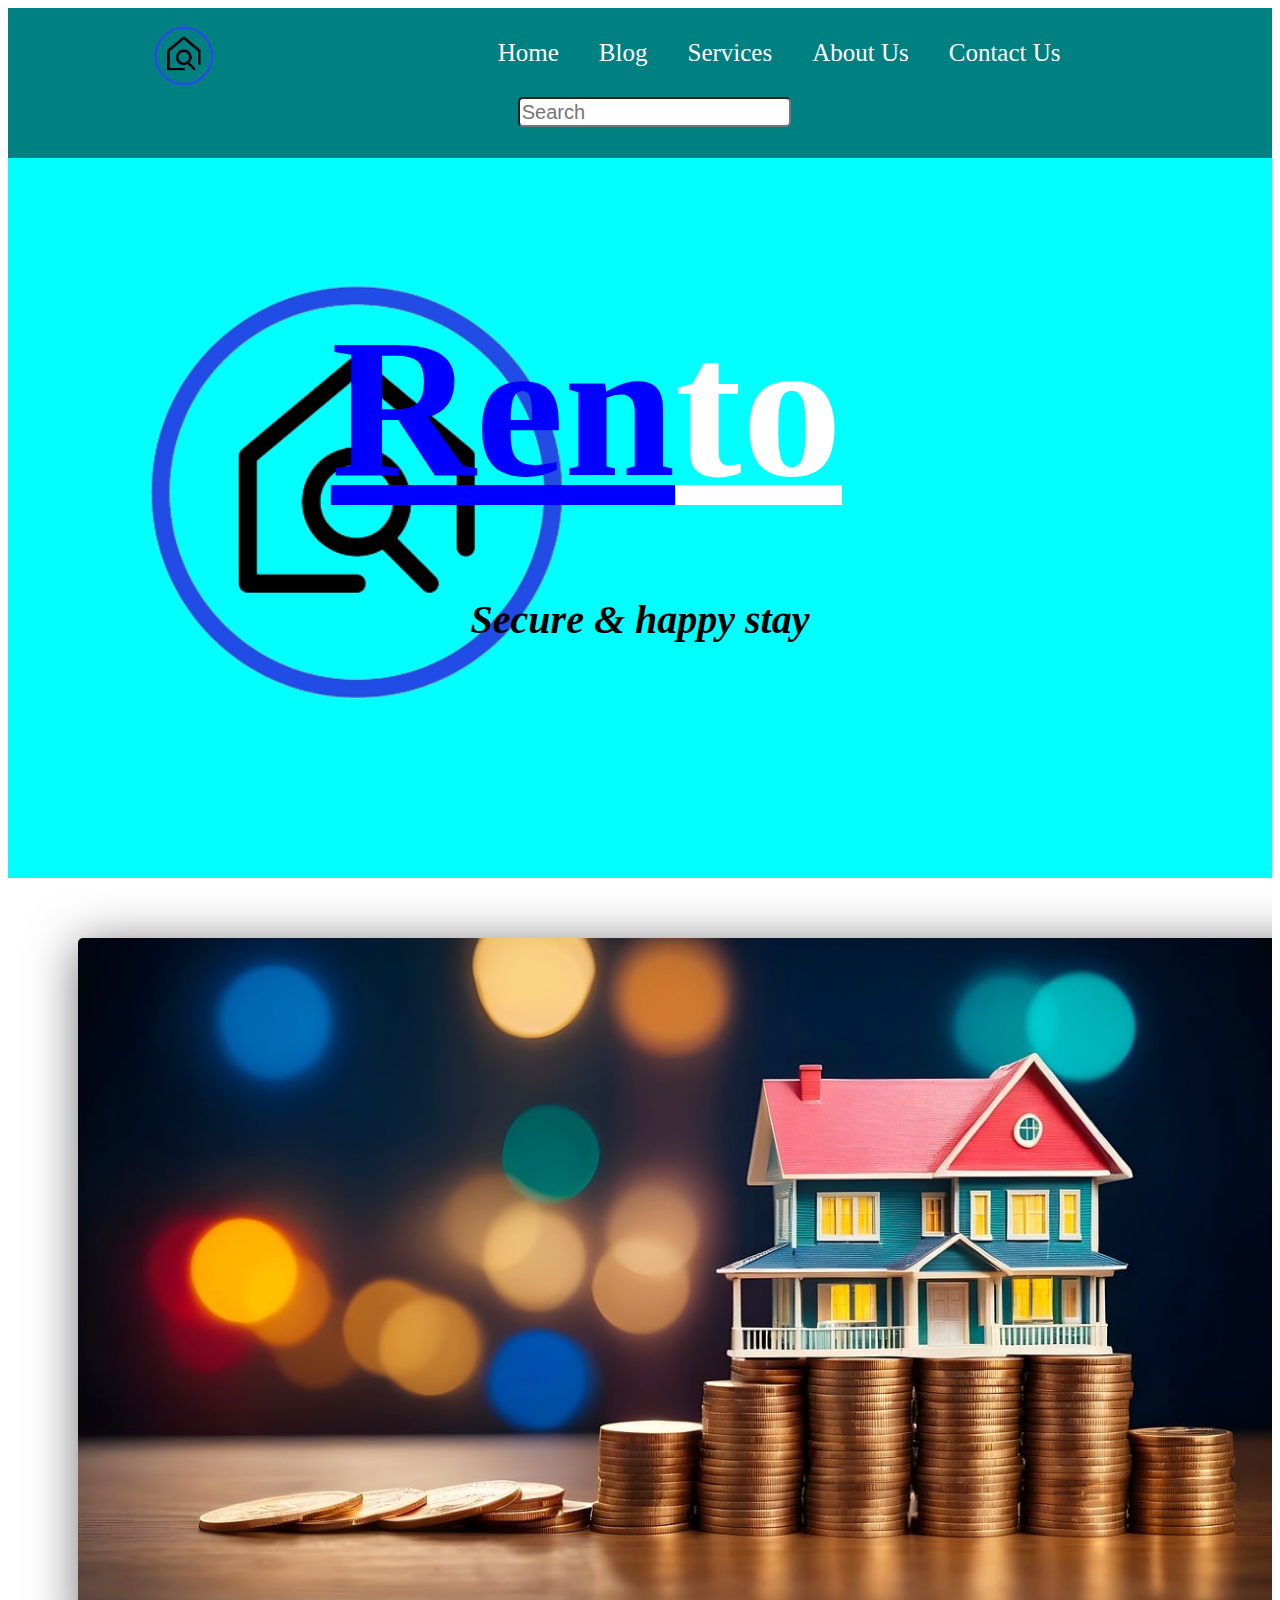
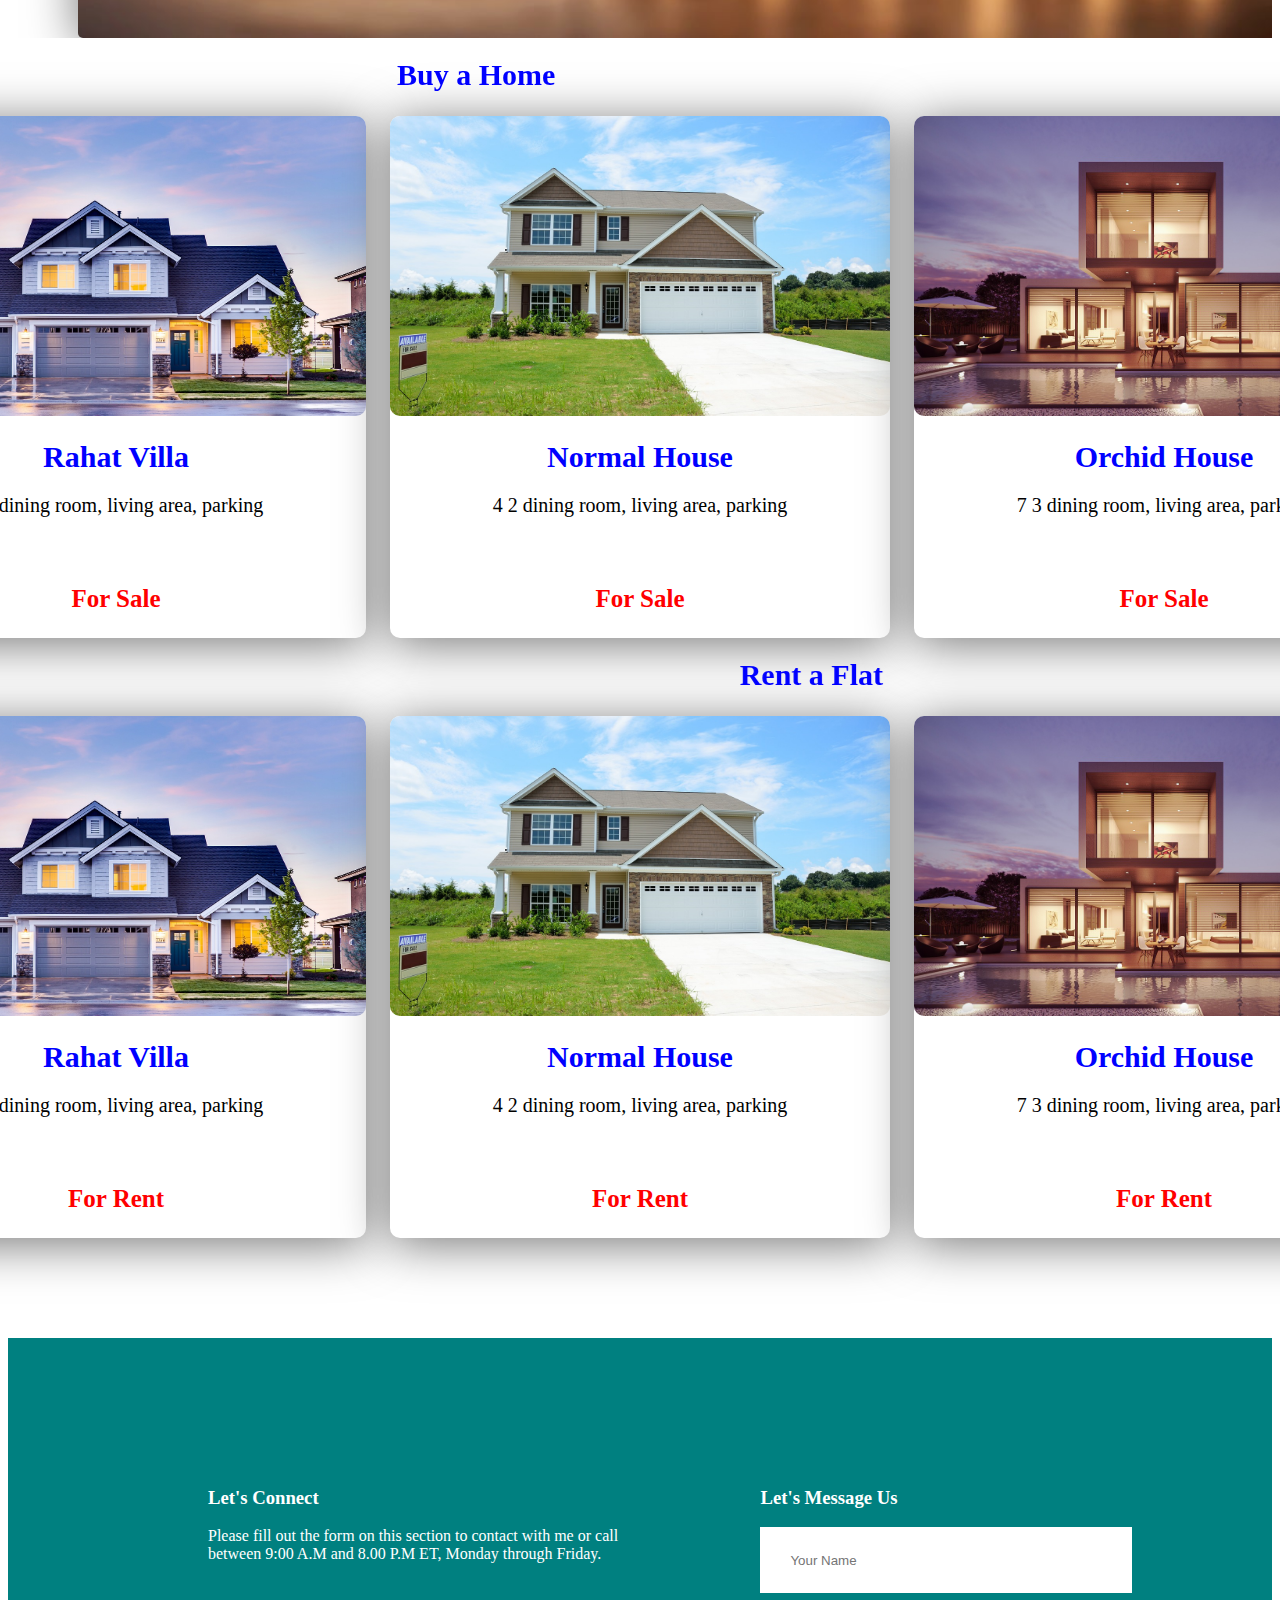
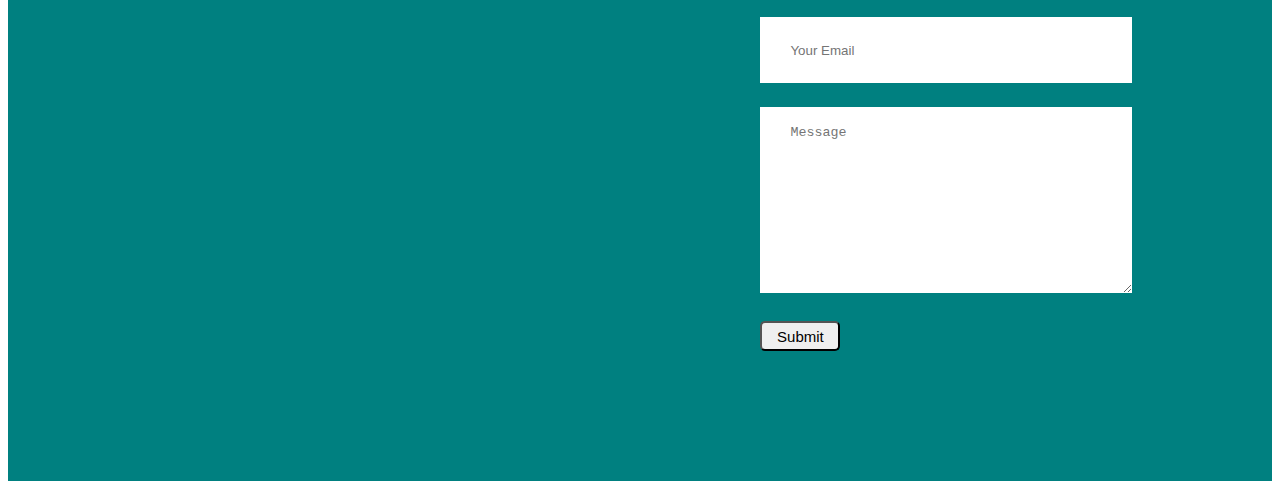
<file: index.html>
<!DOCTYPE html>
<html lang="en">
<head>
    <meta charset="UTF-8">
    <meta name="viewport" content="width=device-width, initial-scale=1.0">
    <title>Rento</title>
    <link rel="stylesheet" type="text/css" href="./Styles/style.css">
    <link rel="stylesheet" href="https://cdnjs.cloudflare.com/ajax/libs/font-awesome/6.5.2/css/all.min.css" integrity="sha512-SnH5WK+bZxgPHs44uWIX+LLJAJ9/2PkPKZ5QiAj6Ta86w+fsb2TkcmfRyVX3pBnMFcV7oQPJkl9QevSCWr3W6A==" 
    crossorigin="anonymous" referrerpolicy="no-referrer" />
</head>
<body>
    <nav>
        <div class="nav-container">
            <div class="logo">
                <a href=""><img src="./images/rento-logo.png.png" alt=""></a>
            </div>
            <div class="menu">
                <ul>
                <li><a href="">Home</a></li>
                <li><a href="">Blog</a></li>
                <li><a href="">Services</a></li>
                <li><a href="">About Us</a></li>
                <li><a href="http://127.0.0.1:5500/contact.html">Contact Us</a></li>
                <input type="search" name="search" id="" placeholder="Search">
                <li><a href=""><i class="fa-solid fa-user"></i></a>
                    <div class="dropdown">
                        <a href="http://127.0.0.1:5500/login.html">User</a>
                        <a href="">Property list</a>
                        <a href="">Settings</a>
                    </div>
                </li>
                </ul>
            </div>
        </div>
        <div class="clear"></div>
    </nav>
    <header>
        <div class="banner">
                <h2 class="banner-title"><u>Ren</u><span class="second-name"><u>to</u></span> 
                <h3 class="banner-desc"><i>Secure & happy stay</i></h3>
            </div>
        </div>
    </header>
    <main>
        <div id="slider">
            <figure>
              <img src="./images/slide-1.jpg" alt="">
              <img src="./images/slide-2.jpg" alt="">
              <img src="./images/slide-3.jpg" alt="">
              <img src="./images/slide-4.jpg" alt="">
            </figure>
          </div>
          <section class="lists">
            <marquee behavior="alternate" direction="right" style = "font-weight: 700; font-size: 30px; color: blue; padding: 20px 20px;"> Buy a Home</marquee>
            <div class="lists-container">
                <div class="list">
                    <img src="./images/rahat-villa.jpg.jpg" alt="">
                    <h2 class="list-title"><a href="http://127.0.0.1:5500/rahat-villa.html">Rahat Villa</a></h2>
                    <p class="list-description">6 <i class="fa-solid fa-bed"></i> 3 <i class="fa-solid fa-toilet"></i> dining room, living area, parking</p>
                    <p class="list-links"><a href=""><i class="fa-solid fa-cube"></i></a> <a href=""><i class="fa-solid fa-location-dot"></i></a> <a href=""><i class="fa-solid fa-phone"></i></a></p>
                    <p class="list-headline">For Sale</p>
                </div>
                <div class="list">
                    <img src="./images/normal-house.jpg.jpg" alt="">
                    <h2 class="list-title"><a href="">Normal House</a></h2>
                    <p class="list-description">4 <i class="fa-solid fa-bed"></i> 2 <i class="fa-solid fa-toilet"></i> dining room, living area, parking</p>
                    <p class="list-links"><a href=""><i class="fa-solid fa-cube"></i></a> <a href=""><i class="fa-solid fa-location-dot"></i></a> <a href=""><i class="fa-solid fa-phone"></i></a></p>
                    <p class="list-headline">For Sale</p>
                </div>
                <div class="list">
                    <img src="./images/orchid-house.jpg.jpg" alt="">
                    <h2 class="list-title"><a href="">Orchid House</a></h2>
                    <p class="list-description">7 <i class="fa-solid fa-bed"></i> 3 <i class="fa-solid fa-toilet"></i> dining room, living area, parking</p>
                    <p class="list-links"><a href=""><i class="fa-solid fa-cube"></i></a> <a href=""><i class="fa-solid fa-location-dot"></i></a> <a href=""><i class="fa-solid fa-phone"></i></a></p>
                    <p class="list-headline">For Sale</p>
                </div>
            </div>
          </section>
          <section class="lists">
            <marquee behavior="alternate" direction="left" style = "font-weight: 700; font-size: 30px; color: blue; padding: 20px 20px;"> Rent a Flat</marquee>
            <div class="lists-container">
                <div class="list">
                    <img src="./images/rahat-villa.jpg.jpg" alt="">
                    <h2 class="list-title"><a href="">Rahat Villa</a></h2>
                    <p class="list-description">6 <i class="fa-solid fa-bed"></i> 3 <i class="fa-solid fa-toilet"></i> dining room, living area, parking</p>
                    <p class="list-links"><a href=""><i class="fa-solid fa-cube"></i></a> <a href=""><i class="fa-solid fa-location-dot"></i></a> <a href=""><i class="fa-solid fa-phone"></i></a></p>
                    <p class="list-headline">For Rent</p>
                </div>
                <div class="list">
                    <img src="./images/normal-house.jpg.jpg" alt="">
                    <h2 class="list-title"><a href="">Normal House</a></h2>
                    <p class="list-description">4 <i class="fa-solid fa-bed"></i> 2 <i class="fa-solid fa-toilet"></i> dining room, living area, parking</p>
                    <p class="list-links"><a href=""><i class="fa-solid fa-cube"></i></a> <a href=""><i class="fa-solid fa-location-dot"></i></a> <a href=""><i class="fa-solid fa-phone"></i></a></p>
                    <p class="list-headline">For Rent</p>
                </div>
                <div class="list">
                    <img src="./images/orchid-house.jpg.jpg" alt="">
                    <h2 class="list-title"><a href="">Orchid House</a></h2>
                    <p class="list-description">7 <i class="fa-solid fa-bed"></i> 3 <i class="fa-solid fa-toilet"></i> dining room, living area, parking</p>
                    <p class="list-links"><a href=""><i class="fa-solid fa-cube"></i></a> <a href=""><i class="fa-solid fa-location-dot"></i></a> <a href=""><i class="fa-solid fa-phone"></i></a></p>
                    <p class="list-headline">For Rent</p>
                </div>
            </div>
          </section>
    </main>
    <footer>
        <section class="connect">
            <div>
               <h3 class="section-title">Let's Connect</h3>
               <p class="section-description">Please fill out the form on this section to contact with me or call between 9:00 A.M and 8.00 P.M ET, Monday through Friday.</p>
               <a href=""><i class="fa-brands fa-square-facebook"></i></a>
               <a href=""><i class="fa-brands fa-instagram"></i></a>
               <a href=""><i class="fa-brands fa-square-twitter"></i></a>
               <a href=""><i class="fa-brands fa-square-pinterest"></i></a>
              
            </div>
            <div>
               <h3 class="section-title">Let's Message Us</h3>
               <form action="">
                <input type="text" name="" id="" placeholder="Your Name">
                <br>
                <input type="email" name="" id="" placeholder="Your Email">
                <textarea name="" id="" cols="30" rows="10" placeholder="Message"></textarea>
                <br>
                <input class="btn-primary" type="submit" value="Submit">
               </form>
    </footer>
</body>
</html>
</file>
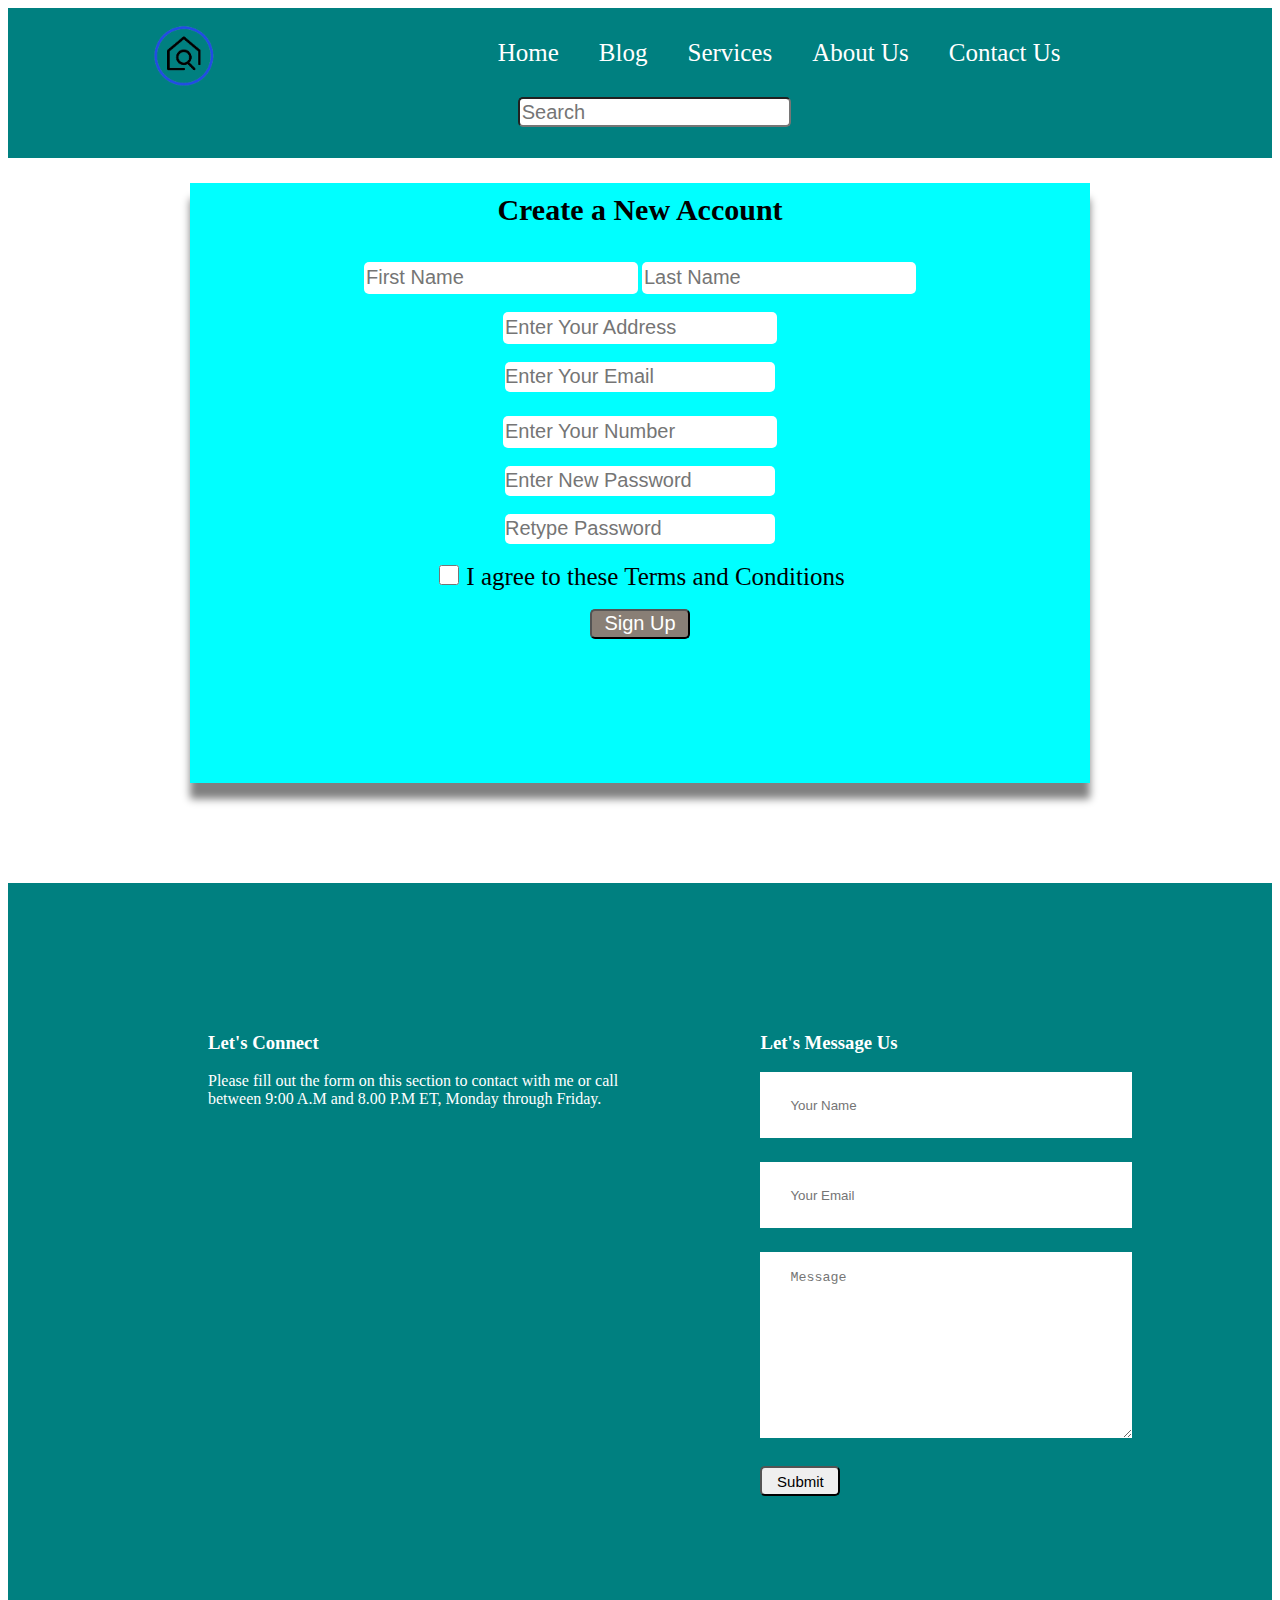
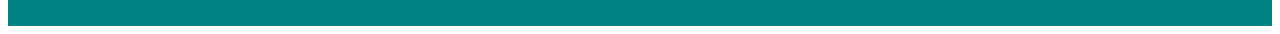
<file: account.html>
<!DOCTYPE html>
<html lang="en">
<head>
    <meta charset="UTF-8">
    <meta name="viewport" content="width=device-width, initial-scale=1.0">
    <title>Create Account</title>
    <link rel="stylesheet" href="/Styles/style.css">
    <link rel="stylesheet" href="https://cdnjs.cloudflare.com/ajax/libs/font-awesome/6.5.2/css/all.min.css" integrity="sha512-SnH5WK+bZxgPHs44uWIX+LLJAJ9/2PkPKZ5QiAj6Ta86w+fsb2TkcmfRyVX3pBnMFcV7oQPJkl9QevSCWr3W6A==" 
    crossorigin="anonymous" referrerpolicy="no-referrer" />
</head>
<body>
    <nav>
        <div class="nav-container">
            <div class="logo">
                <a href=""><img src="./images/rento-logo.png.png" alt=""></a>
            </div>
            <div class="menu">
                <ul>
                <li><a href="http://127.0.0.1:5500/index.html">Home</a></li>
                <li><a href="">Blog</a></li>
                <li><a href="">Services</a></li>
                <li><a href="">About Us</a></li>
                <li><a href="http://127.0.0.1:5500/contact.html">Contact Us</a></li>
                <input type="search" name="search" id="" placeholder="Search">
                <li><a href=""><i class="fa-solid fa-user"></i></a>
                    <div class="dropdown">
                        <a href="http://127.0.0.1:5500/login.html">User</a>
                        <a href="">Property list</a>
                        <a href="">Settings</a>
                    </div>
                </li>
                </ul>
            </div>
        </div>
        <div class="clear"></div>
    </nav>
    <div class="account-main">
        <h2>Create a New Account</h2>
        <form action="">
        <input type="text" name="" id="" placeholder="First Name" required>
        <input type="text" name="" id="" placeholder="Last Name" required><br><br>
        <input type="text" name="" id="" placeholder="Enter Your Address"><br><br>
        <input type="email" name="" id="" placeholder="Enter Your Email" required><br>
        <input type="number" name="" id="" placeholder="Enter Your Number"><br><br>
        <input type="password" name="" id="" placeholder="Enter New Password" required><br><br>
        <input type="password" name="" id="" placeholder="Retype Password" required><br><br>
        <input type="checkbox" name="" id="checkbox" required> <label for="checkbox">I agree to these Terms and Conditions</label><br><br>
        <button>Sign Up</button>
        </form>
    </div>
    <footer>
        <section class="connect">
            <div>
               <h3 class="section-title">Let's Connect</h3>
               <p class="section-description">Please fill out the form on this section to contact with me or call between 9:00 A.M and 8.00 P.M ET, Monday through Friday.</p>
               <a href=""><i class="fa-brands fa-square-facebook"></i></a>
               <a href=""><i class="fa-brands fa-instagram"></i></a>
               <a href=""><i class="fa-brands fa-square-twitter"></i></a>
               <a href=""><i class="fa-brands fa-square-pinterest"></i></a>
              
            </div>
            <div>
               <h3 class="section-title">Let's Message Us</h3>
               <form action="">
                <input type="text" name="" id="" placeholder="Your Name">
                <br>
                <input type="email" name="" id="" placeholder="Your Email">
                <textarea name="" id="" cols="30" rows="10" placeholder="Message"></textarea>
                <br>
                <input class="btn-primary" type="submit" value="Submit">
               </form>
    </footer>
</body>
</html>
</file>
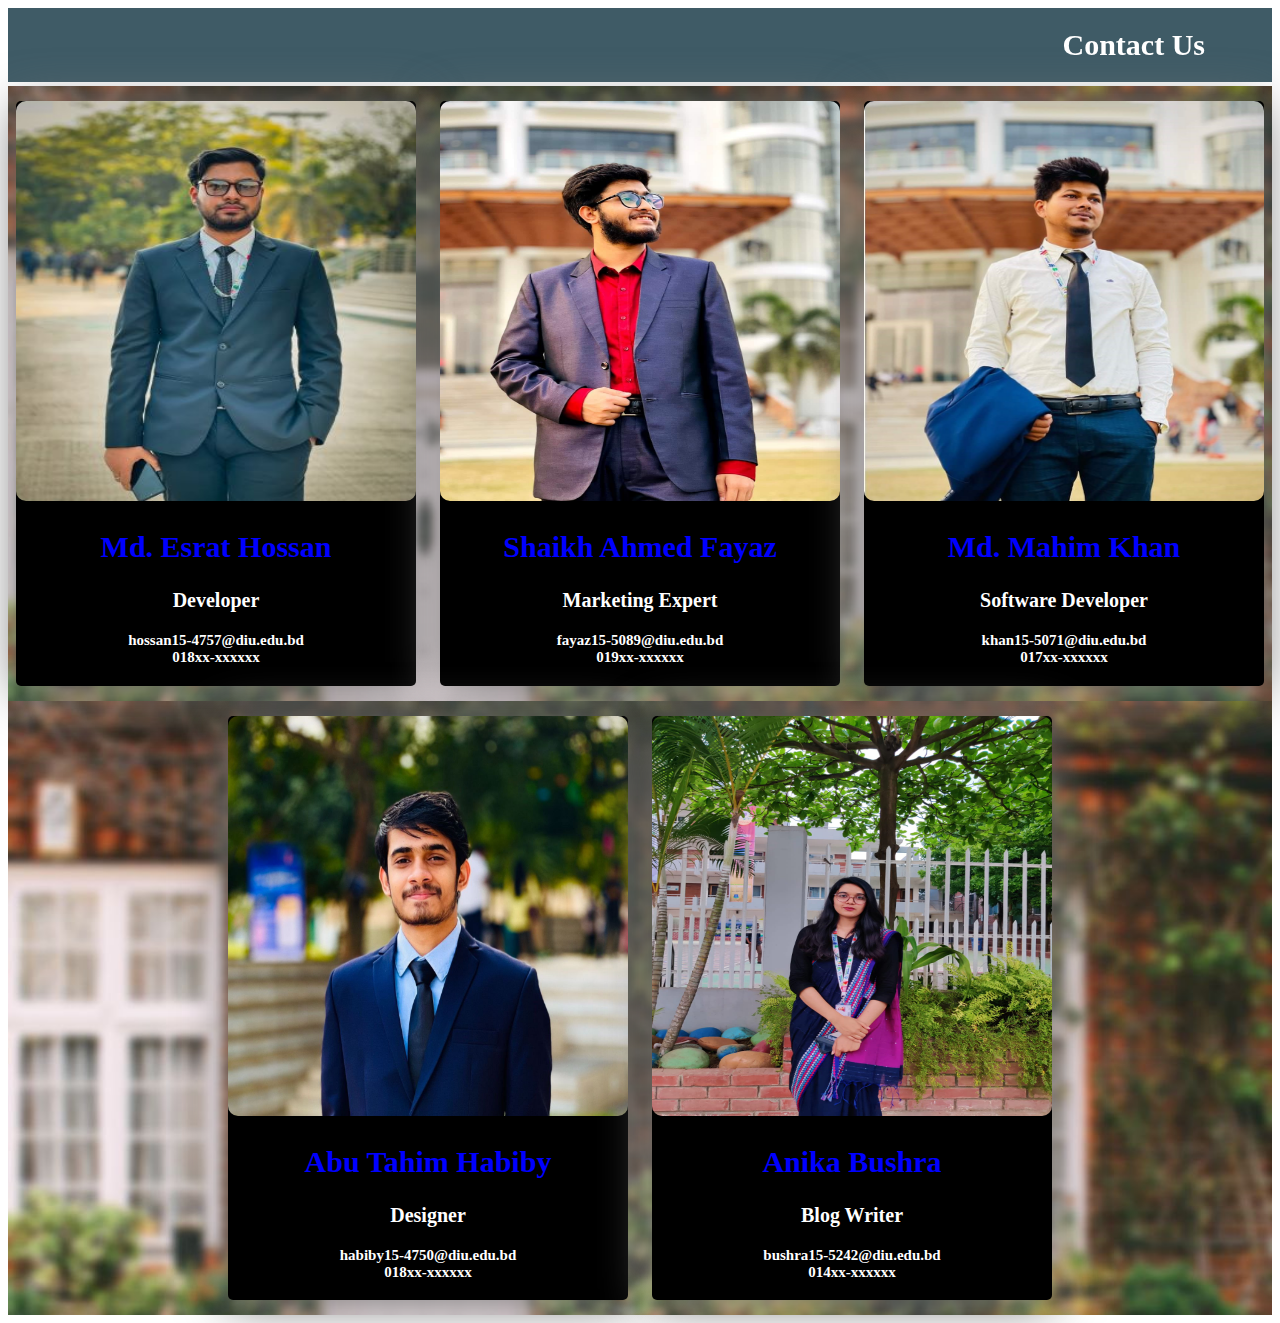
<file: contact.html>
<!DOCTYPE html>
<html lang="en">
<head>
    <meta charset="UTF-8">
    <meta name="viewport" content="width=device-width, initial-scale=1.0">
    <title>Contacts</title>
    <link rel="stylesheet" href="/Styles/style.css">
    <link rel="stylesheet" href="https://cdnjs.cloudflare.com/ajax/libs/font-awesome/6.5.2/css/all.min.css" integrity="sha512-SnH5WK+bZxgPHs44uWIX+LLJAJ9/2PkPKZ5QiAj6Ta86w+fsb2TkcmfRyVX3pBnMFcV7oQPJkl9QevSCWr3W6A==" 
    crossorigin="anonymous" referrerpolicy="no-referrer" />
</head>
<body>
    <section class="Contacts">
        <marquee behavior="alternate" direction="left-right" style = "font-weight: 700; font-size: 30px; color: white; background-color: rgb(63, 91, 102); padding: 20px 20px;">Contact Us</marquee>
        <div class="contacts-container">
            <div class="contact">
                <img src="./images/admins/Tanjid.jpg" alt="">
                <h2 class="contact-title">Md. Esrat Hossan</h2>
                <h3 class="contact-position">Developer</h3>
                <h4 class="contact-info"><i class="fa-solid fa-envelope"></i> hossan15-4757@diu.edu.bd<br><i class="fa-solid fa-phone"></i> 018xx-xxxxxx</h4>
            </div>
            <div class="contact">
                <img src="./images/admins/Sefat.jpeg" alt="">
                <h2 class="contact-title">Shaikh Ahmed Fayaz</h2>
                <h3 class="contact-position">Marketing Expert</h3>
                <h4 class="contact-info"><i class="fa-solid fa-envelope"></i> fayaz15-5089@diu.edu.bd<br><i class="fa-solid fa-phone"></i> 019xx-xxxxxx</h4>
            </div>
            <div class="contact">
                <img src="./images/admins/Mahim.jpeg" alt="">
                <h2 class="contact-title">Md. Mahim Khan</h2>
                <h3 class="contact-position">Software Developer</h3>
                <h4 class="contact-info"><i class="fa-solid fa-envelope"></i> khan15-5071@diu.edu.bd<br><i class="fa-solid fa-phone"></i> 017xx-xxxxxx</h4>
            </div>
      </section>
      <section class="Contacts">
        <div class="contacts-container">
            <div class="contact">
                <img src="./images/admins/habiby.jpeg" alt="">
                <h2 class="contact-title">Abu Tahim Habiby</h2>
                <h3 class="contact-position">Designer</h3>
                <h4 class="contact-info"><i class="fa-solid fa-envelope"></i> habiby15-4750@diu.edu.bd<br><i class="fa-solid fa-phone"></i> 018xx-xxxxxx</h4>
            </div>
            <div class="contact">
                <img src="./images/admins/Mithila.jpeg" alt="">
                <h2 class="contact-title">Anika Bushra</h2>
                <h3 class="contact-position">Blog Writer</h3>
                <h4 class="contact-info"><i class="fa-solid fa-envelope"></i> bushra15-5242@diu.edu.bd<br><i class="fa-solid fa-phone"></i> 014xx-xxxxxx</h4>
            </div>
        </div>
      </section>
</body>
</html>
</file>
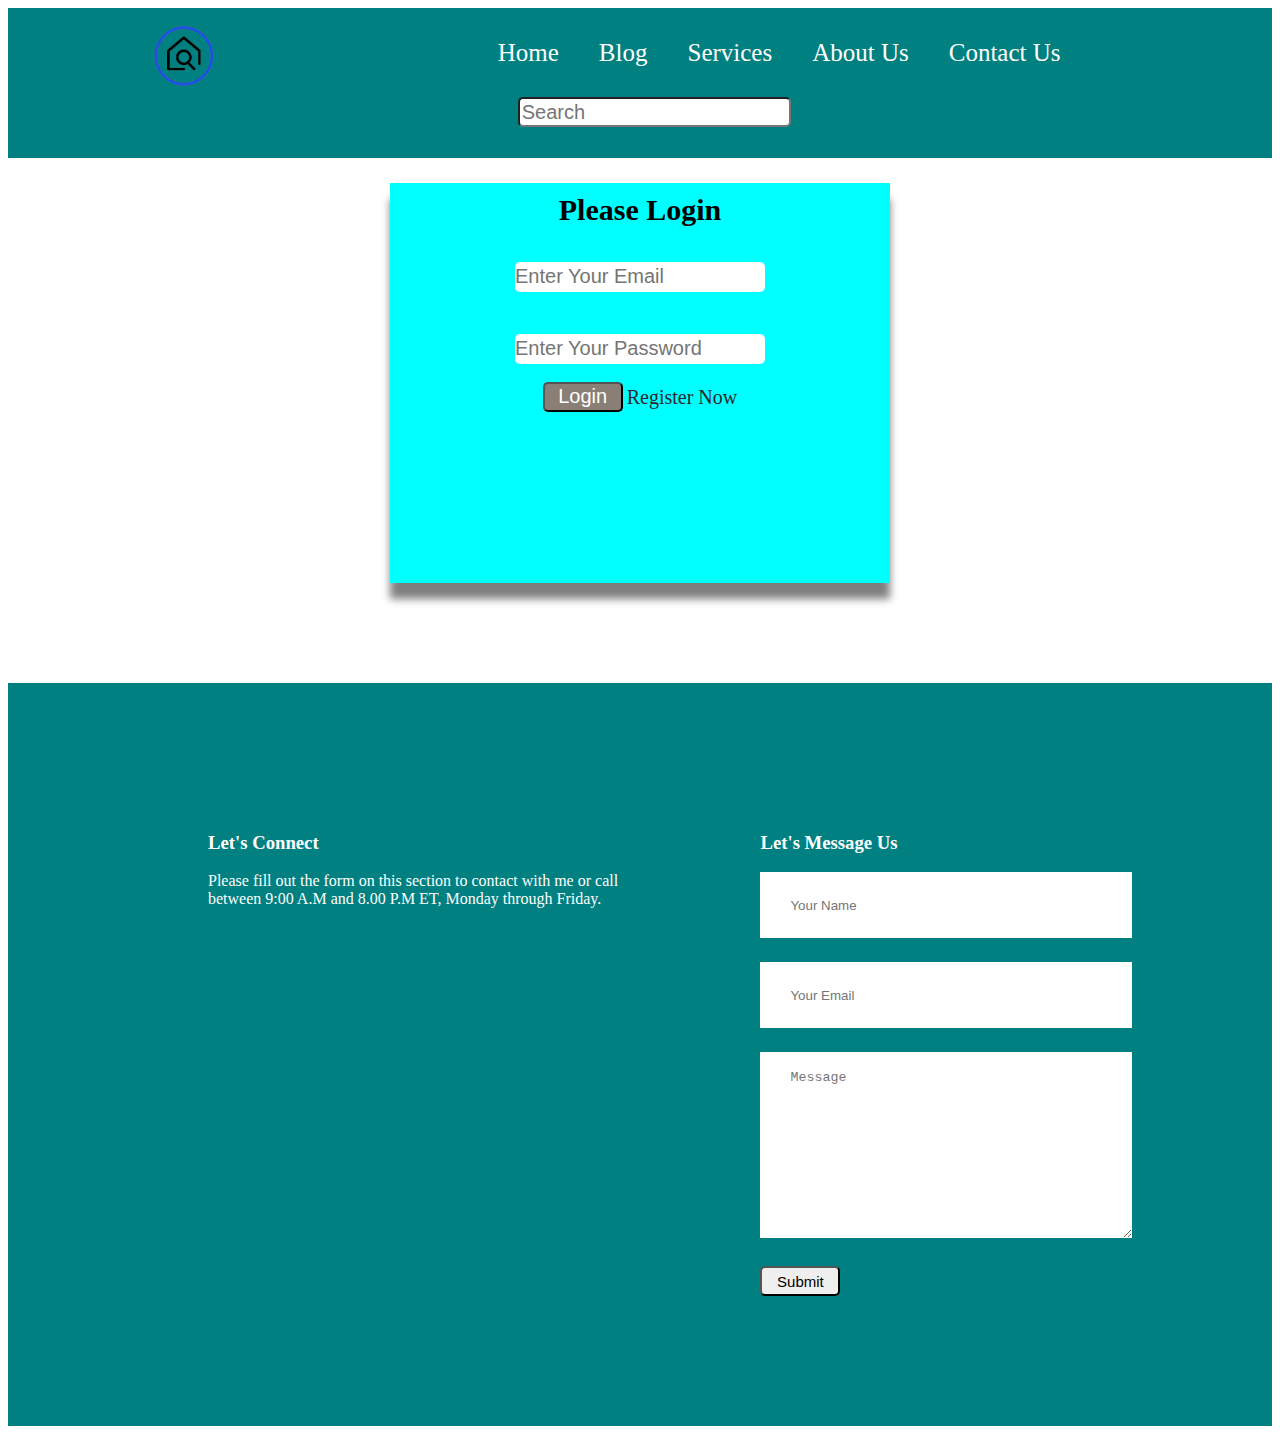
<file: login.html>
<!DOCTYPE html>
<html lang="en">
<head>
    <meta charset="UTF-8">
    <meta name="viewport" content="width=device-width, initial-scale=1.0">
    <title>login page</title>
    <link rel="stylesheet" href="/Styles/style.css">
    <link rel="stylesheet" href="https://cdnjs.cloudflare.com/ajax/libs/font-awesome/6.5.2/css/all.min.css" integrity="sha512-SnH5WK+bZxgPHs44uWIX+LLJAJ9/2PkPKZ5QiAj6Ta86w+fsb2TkcmfRyVX3pBnMFcV7oQPJkl9QevSCWr3W6A==" 
    crossorigin="anonymous" referrerpolicy="no-referrer" />
</head>
<body>
    <nav>
        <div class="nav-container">
            <div class="logo">
                <a href=""><img src="./images/rento-logo.png.png" alt=""></a>
            </div>
            <div class="menu">
                <ul>
                <li><a href="http://127.0.0.1:5500/index.html">Home</a></li>
                <li><a href="">Blog</a></li>
                <li><a href="">Services</a></li>
                <li><a href="">About Us</a></li>
                <li><a href="http://127.0.0.1:5500/contact.html">Contact Us</a></li>
                <input type="search" name="search" id="" placeholder="Search">
                <li><a href=""><i class="fa-solid fa-user"></i></a>
                    <div class="dropdown">
                        <a href="http://127.0.0.1:5500/login.html">User</a>
                        <a href="">Property list</a>
                        <a href="">Settings</a>
                    </div>
                </li>
                </ul>
            </div>
        </div>
        <div class="clear"></div>
    </nav>
    <div class="login-main">
        <h2>Please Login</h2>
        <form action="">
        <input type="email" name="" id="" placeholder="Enter Your Email"><br><br>
        <input type="password" name="" id="" placeholder="Enter Your Password"><br><br>
        <button>Login</button>
        <a href="http://127.0.0.1:5500/account.html?">Register Now</a>
        </form>
    </div>
    <footer>
        <section class="connect">
            <div>
               <h3 class="section-title">Let's Connect</h3>
               <p class="section-description">Please fill out the form on this section to contact with me or call between 9:00 A.M and 8.00 P.M ET, Monday through Friday.</p>
               <a href=""><i class="fa-brands fa-square-facebook"></i></a>
               <a href=""><i class="fa-brands fa-instagram"></i></a>
               <a href=""><i class="fa-brands fa-square-twitter"></i></a>
               <a href=""><i class="fa-brands fa-square-pinterest"></i></a>
              
            </div>
            <div>
               <h3 class="section-title">Let's Message Us</h3>
               <form action="">
                <input type="text" name="" id="" placeholder="Your Name">
                <br>
                <input type="email" name="" id="" placeholder="Your Email">
                <textarea name="" id="" cols="30" rows="10" placeholder="Message"></textarea>
                <br>
                <input class="btn-primary" type="submit" value="Submit">
               </form>
    </footer>
</body>
</html>
</file>
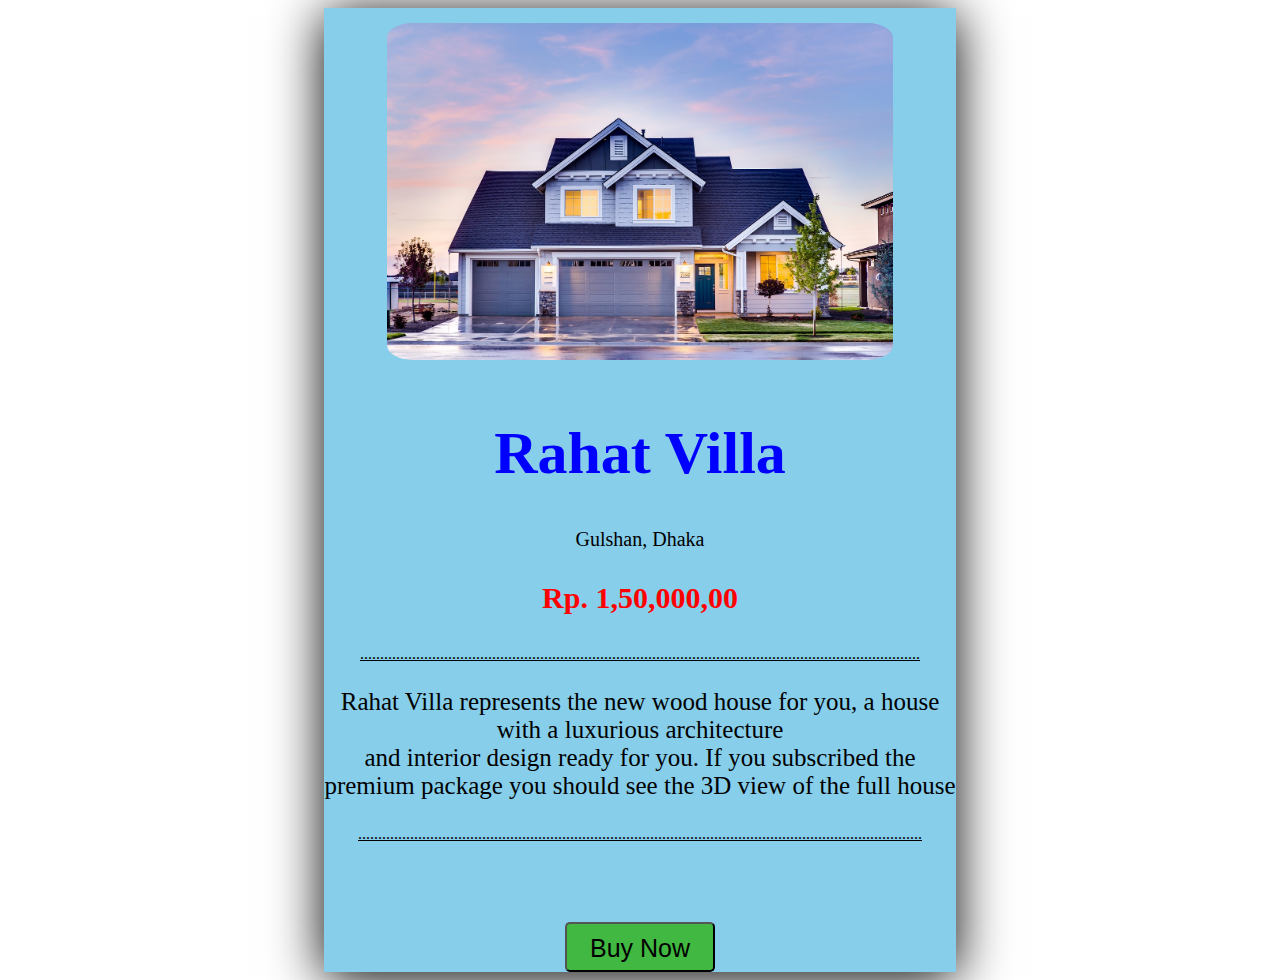
<file: rahat-villa.html>
<!DOCTYPE html>
<html lang="en">
<head>
    <meta charset="UTF-8">
    <meta name="viewport" content="width=device-width, initial-scale=1.0">
    <title>Rahat Villa</title>
    <link rel="stylesheet" type="text/css" href="./Styles/style.css">
    <link rel="stylesheet" href="https://cdnjs.cloudflare.com/ajax/libs/font-awesome/6.5.2/css/all.min.css" integrity="sha512-SnH5WK+bZxgPHs44uWIX+LLJAJ9/2PkPKZ5QiAj6Ta86w+fsb2TkcmfRyVX3pBnMFcV7oQPJkl9QevSCWr3W6A==" 
    crossorigin="anonymous" referrerpolicy="no-referrer" />
</head>
<body>
    <section>
        <div class="villa-container">
            <div class="villa">
                <img src="/images/rahat-villa.jpg.jpg" alt="">
                <h1 class="villa-title">Rahat Villa</h1>
                <p class="locat">Gulshan, Dhaka</p>
                <h3 class="villa-price">Rp. 1,50,000,00</h3>
                <u>............................................................................................................................................ </u>
                <p class="villa-desc">Rahat Villa represents the new wood house for you,
                    a house with a luxurious architecture <br> and interior design ready for you.
                    If you subscribed the premium package you should see the 3D
                    view of the full house
                </p>
                <u>............................................................................................................................................. </u>
                <p class="Villa-links"><a href=""><i class="fa-solid fa-cube"></i></a>   <a href=""><i class="fa-solid fa-location-dot"></i></a>   <a href=""><i class="fa-solid fa-phone"></i></a>   <a href=""><i class="fa-solid fa-circle-dollar-to-slot"></i></a></p>
                <button class="villa-btn">Buy Now</button>
            </div>
        </div>
    </section>
</body>
</html>
</file>
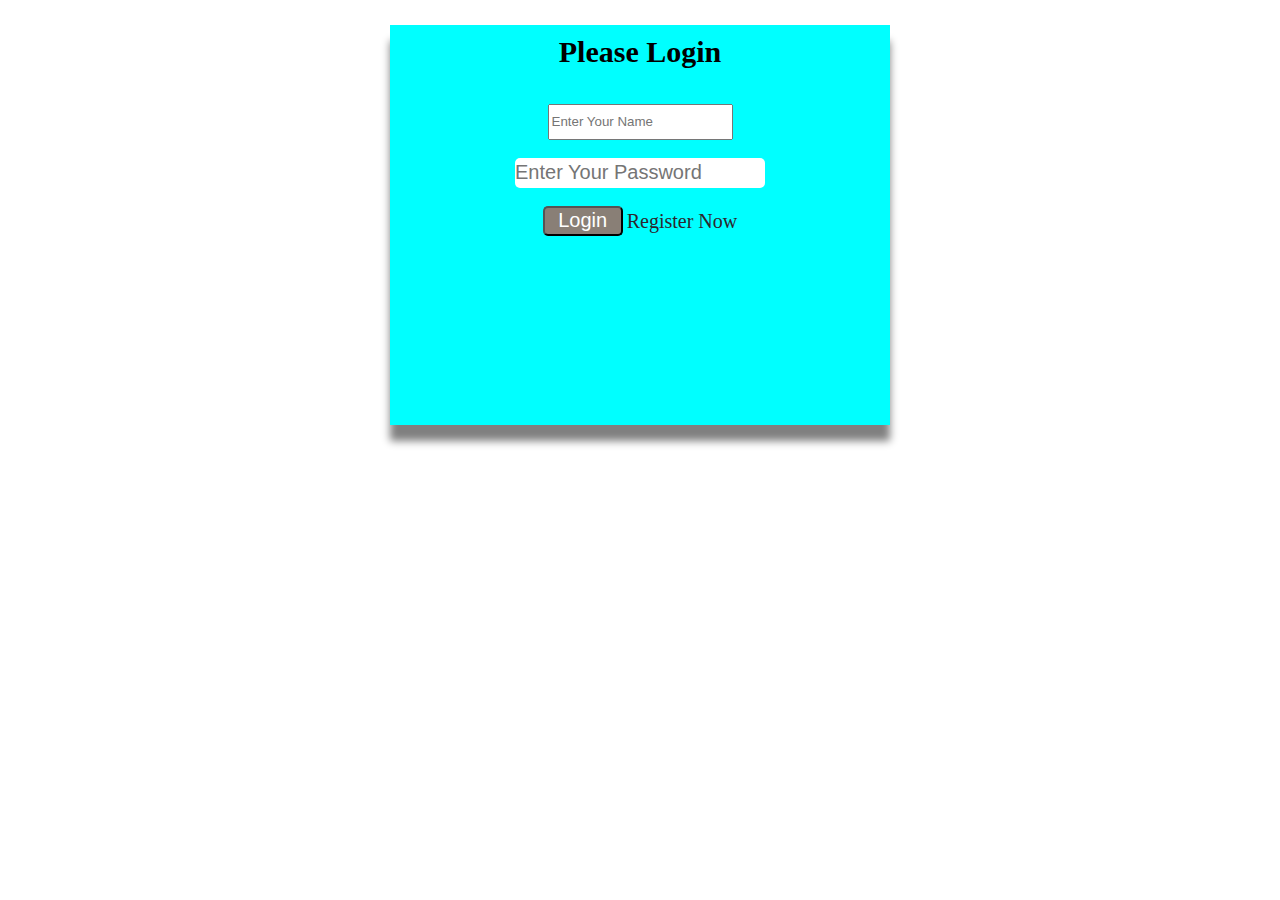
<file: Styles/login.html>
<!DOCTYPE html>
<html lang="en">
<head>
    <meta charset="UTF-8">
    <meta name="viewport" content="width=device-width, initial-scale=1.0">
    <title>login page</title>
    <link rel="stylesheet" href="/Styles/style.css">
</head>
<body>
    <div class="login-main">
        <h2>Please Login</h2>
        <form action="">
        <input type="text" name="" id="" placeholder="Enter Your Name"><br><br>
        <input type="password" name="" id="" placeholder="Enter Your Password"><br><br>
        <button>Login</button>
        <a href="">Register Now</a>
        </form>
    </div>
</body>
</html>
</file>
<file: Styles/style.css>
/* navbar css start */
nav{
    background-color: teal;
    margin: 0 auto;
}
.clear{
    clear: both;
}
.nav-container{
    width: 80%;
    margin: 0 auto;
}
.logo{
    width: 30%;
    float: left;
}
.logo img{
    width: 100px;
}
.menu ul li{
    list-style: none;
}
.menu ul li a{
    text-decoration: none;
    font-size: 25px;
    color: white;
    display: block;
}
.menu ul li:hover{
    background-color: rgb(255, 0, 0);
}
.menu{
    width: 70%;
    float: left;
}
.menu ul{
    float: right;
}
.menu ul li{
    float: left;
    display: block;
    padding: 15px 20px;
}
/* dropdown css start */
.menu ul li .dropdown{
    display: inline-block;
}
.dropdown{
    display: none;
    text-align: center;
    position: absolute;
    background-color: teal;
    min-width: 160px;
    min-height: 100px;
    box-shadow: 0px 8px 16px 0px rgba(0,0,0,0.2);
    z-index: 1;
}
.dropdown a{
    padding: 12px 16px;
    text-decoration: none;
    display: block;
}
.dropdown{
    visibility: hidden;
}
.menu ul li:hover .dropdown{
    visibility: visible;
}
.dropdown a:hover{
    background-color: rgb(255, 0, 0);
}
.menu ul input{
    margin: 15px auto;
    height: 30px;
    font-size: 20px;
    border-radius: 5px;
}
/*navbar css end */
/* login part css start*/
.login-main{
    height: 400px;
    width: 500px;
    background-color: aqua;
    margin: 0 auto;
    text-align: center;
    box-shadow: 0px 16px 8px gray;
}
.login-main h2{
    font-size: 30px;
    padding: 10px;
}
.login-main form input[type="email"]{
    font-size: 20px;
    height: 30px;
    width: 50%;
    border: none;
    border-radius: 5px;
    padding: 0 0;
}
.login-main  input[type="password"]{
    width: 50%;
    border: none;
}
.login-main button{
    height: 30px;
    width: 80px;
    font-size: 20px;
    border-radius: 5px;
    background-color: rgba(255, 17, 0, 0.537);
    color: white;
}
.login-main button:hover{
    background-color: red;
}
.login-main a{
    text-decoration: none;
    font-size: 20px;
    color: rgb(44, 39, 46);
}
.login-main a:hover{
    color: red;
}
/*create account css start*/
.account-main{
    height: 600px;
    width: 900px;
    background-color: aqua;
    margin: 0 auto;
    text-align: center;
    box-shadow: 0px 16px 8px gray;
}
.account-main h2{
    font-size: 30px;
    padding: 10px;
}
.account-main form input[type="email"], input[type="password"]{
    font-size: 20px;
    height: 30px;
    width: 30%;
    border: none;
    border-radius: 5px;
    padding: 0 0;
}
.account-main input[type="text"], input[type="number"]{
    font-size: 20px;
    width: 30%;
    border: none;
    border-radius: 5px;
}
.account-main button{
    height: 30px;
    width: 100px;
    font-size: 20px;
    font-weight: 500;
    border-radius: 5px;
    background-color: rgba(255, 17, 0, 0.537);
    color: white;
}
.account-main button:hover{
    background-color: red;
}
.account-main a{
    text-decoration: none;
    font-size: 20px;
    color: rgb(187, 0, 255);
}
.account-main input[type ="checkbox"]{
    height: 20px;
    width: 20px;
    float: center;
}
.account-main label{
    font-size: 25px;
    font-weight: 500;
}
/* create account css end */
/* banner css Start */
.banner{
    background-image: url(../images/rento-logo.png.png);
    background-repeat: no-repeat;
    background-size: 700px;
    background-color: aqua;
    height: 600px;
    margin: 0 auto;
    padding: 60px 20px;
}
.banner-title{
    font-weight: 700;
    text-align: center;
    color: blue; 
    margin-left: 130px;
    font-size: 90px;
    width: 70%;   
}
.banner-title u{
    font-size: 200px;
}
.banner-title .second-name{
    color: white;
    font-size: 200px;
}
.banner-desc{
    font-size: 40px;
    text-align: center; 
}
/* banner css end */
/* Slider css */
#slider{
    overflow: hidden;
    justify-content: center;
    align-items: center;
  }
  #slider figure{
    position: relative;
    width: 398%;
    margin-top: 30px;
    padding: 30px;
    animation: 10s slider infinite;
    justify-content: center;
    align-items: center;
  }
  #slider figure img{
    float: left;
    width: 25%;
    height: 700px;
  }
  @keyframes slider{
    0% {
      left: 0;
    }
    20% {
      left: 0;
    }
    45% {
      left: -100%;
    }
    50% {
      left: -200%;
    }
    70% {
      left: -200%;
    }
    75% {
      left: -300%;
    }
    95% {
      left: -300%;
    }
    100% {
      left: -400%;
    }
  }
  #slider figure img{
    background: green;
    box-shadow: 0px 6px 50px #757575;
    border-radius: 5px;
  }
/* Slider css end */
/* Lists css start */
.lists{
    margin: 0 auto;
    text-align: center;
    width: 50%;
}
.lists-container{
    display: flex;
    gap: 24px;
    justify-content: center;
    align-items: center;
}
.list{
    background: #ffffff;
    box-shadow: 0px 6px 50px #757575;
    border-radius: 10px;
}
.list img{
    width: 500px;
    height: 300px;
    border-radius: 10px;
}
.list-title a{
    text-decoration: none;
    font-family: 700;
    font-size: 30px;
    color: blue;
}
.list-description{
    font-weight: 400;
    font-size: 20px;
}
.list-links a{
    text-decoration: none;
    font-size: 20px;
    font-weight: 600;
    padding: 5px 5px;
    color: black;
}
.list-headline{
    font-weight: 600;
    font-size: 25px;
    color: red;
}
.list:hover{
    transform: scale(1.2);
}
/* list css end */
/* footer styles css start */
.connect{
    display: flex;
    gap: 100px;
    background-color: teal;
    padding: 130px 200px;
    margin-top: 100px;
}
.connect .section-title{
    text-align: left;
    color: white;
}
.section-description{
    color: white;
}
.connect input[type="text"], input[type="email"], textarea{
    margin-bottom: 24px;
    border: 0;
    width: 100%;
    padding:  18px 30px;
    
}
input{
    height: 30px;
}
.connect a{
    text-decoration: none;
    color: black;
}
.connect a i{
    font-size: 30px;
    padding: 5px;
}
.btn-primary{
    width: 80px;
    font-weight: 400;
    font-size: 15px;
    border-radius: 5px;
}
/* footer css end */
/* contacts css start */
.contacts{

    width: 80%;
    margin: 0 auto;
    text-align: center;
   
}
.contacts-container{
    background-image: url(../images/bg.jpeg);
    background-repeat: no-repeat;
    background-size: cover;
    display: flex;
    gap: 24px;
    justify-content: center;
    align-items: center;
    text-align: center;
    padding: 15px 20px;
    
}
.contact{
    background: #ffffff;
    box-shadow: 0px 6px 50px #757575;
    border-radius: 5px;
    background-color: black;
}
.contact img{
    width: 400px;
    height: 400px;
    border-radius: 10px;
}
.contact-title{
    text-decoration: none;
    font-family: 700;
    font-size: 30px;
    color: blue;
}
.contact-position{
    color: white;
    font-size: 20px;
}
.contact-info{
    color: white;
    font-size: 15px;
}
/* contact css end */
/* rahat villa css start*/
.villa-container{
    background-color: skyblue;
    width: 50%;
    height: 80%;
    margin: 0 auto;
    justify-content: center;
    align-items: center;
    box-shadow: 0px 6px 50px black;
}
.villa{
    text-align: center;
}
.villa img{
    width: 80%;
    border-radius: 30px;
    padding: 15px 5px;
}
.villa-title{
    font-size: 60px;
    color: blue;
}
.locat{
    font-size: 20px;
}
.villa-price{
    font-size: 30px;
    color: red;
}
.villa-desc{
    font-size: 25px;
}
.Villa-links a{
    text-decoration: none;
    font-size: 40px;
    font-weight: 600;
    padding: 5px 5px;
    margin-left: 15px;
    color: black;
}
.villa-btn{
    width: 150px;
    height: 50px;
    font-size: 25px;
    font-weight: 500;
    padding: 10px 10px;
    border-radius: 5px;
    background-color: rgb(65, 184, 65);
}
.villa-btn:hover{
    background-color: red;
}
</file>
